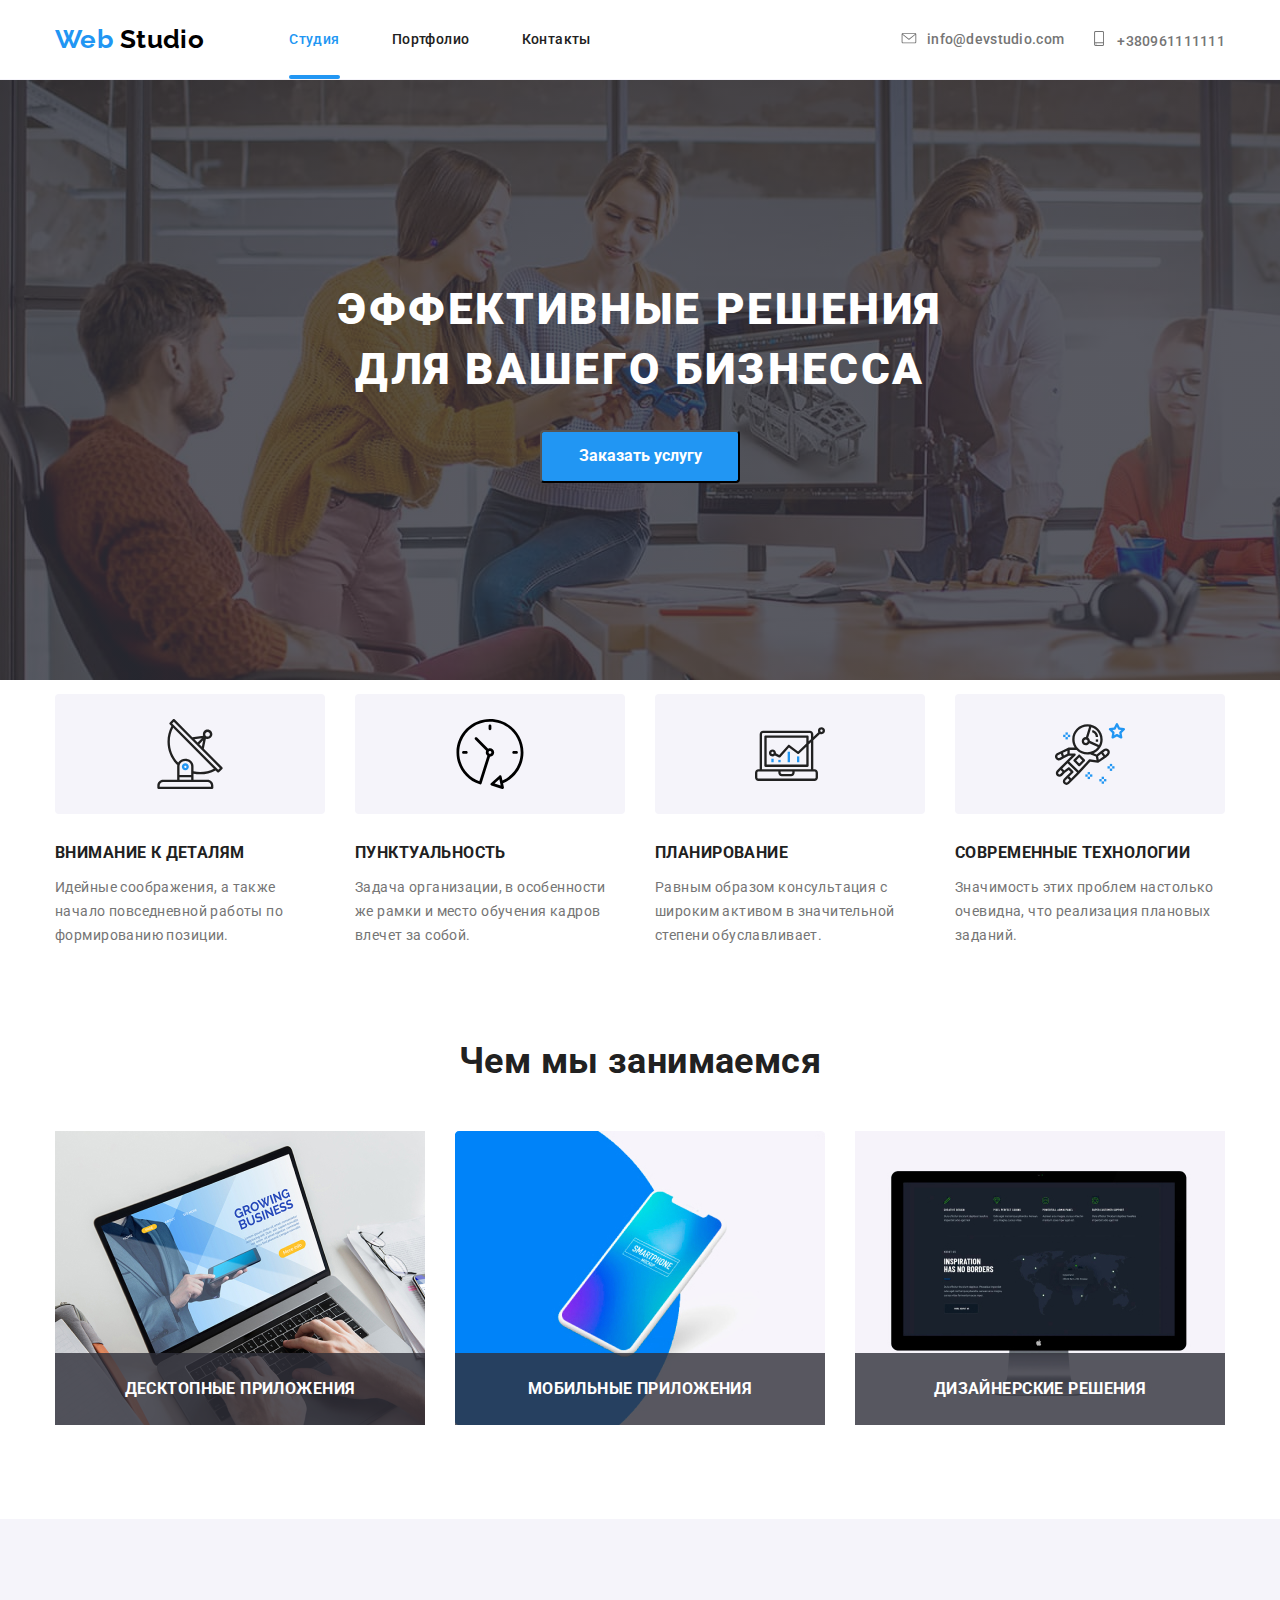
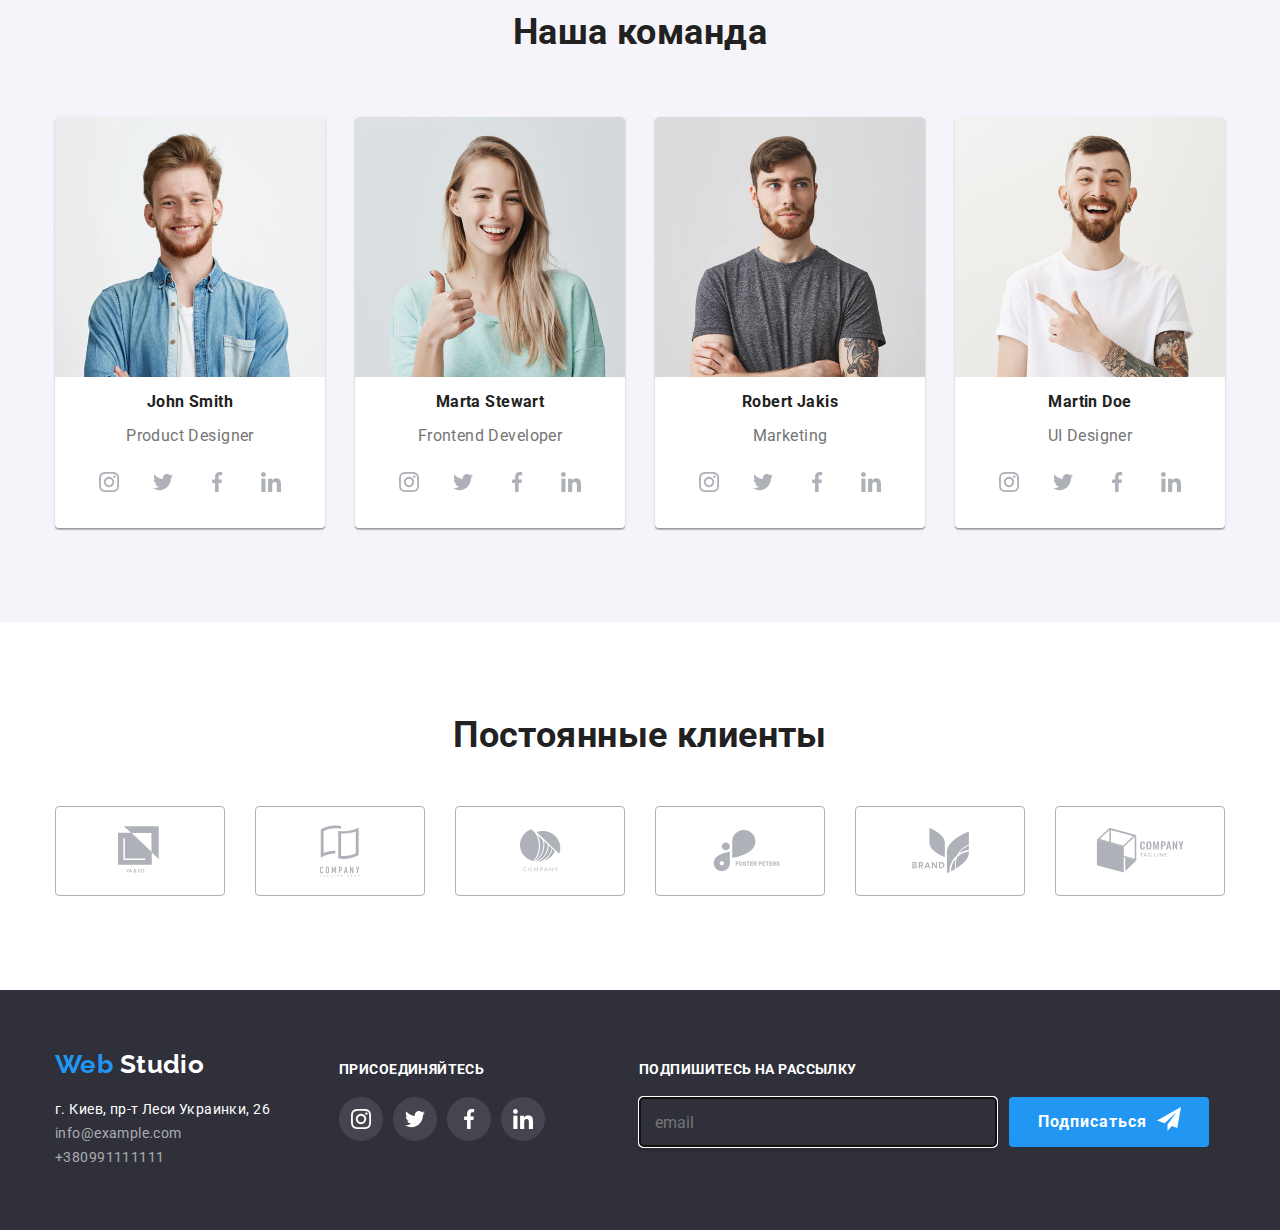
<file: index.html>
<!DOCTYPE html>
<html lang="ru">
<head>
  <meta charset="UTF-8">
  <meta name="viewport" content="width=device=width, initial-scale=1.0"/>
  <title>Web Studio</title>
  <link
  href="https://fonts.googleapis.com/css2?family=Raleway:wght@700&family=Roboto:wght@400;500;700;900&display=swap"
  rel="stylesheet"
/>
  <link
      rel="stylesheet"
      href="https://cdnjs.cloudflare.com/ajax/libs/modern-normalize/0.6.0/modern-normalize.min.css"
    /> 
    <link rel="stylesheet" href="./css/main.min.css">
</head>
<body>
  <!-- header -->


  <header class="page-header">
    <div class="container nav-address">
      <nav class="nav-address">
        <a href="./index.html" class="logo-header">
        <span class="logo-web">Web</span> Studio
       </a>
    
       <ul class="site-nav list">
         
        <li class="item"><a href="#" class="nav-link current">Студия</a></li>
        <li class="item"><a href="./portfolio.html" class="nav-link"  target="_blank"
          >Портфолио</a>
        </li>
        <li class="item"> <a href="#" class="nav-link"> Контакты</a></li>
      </ul>
    </nav>

      <!-- contacts -->
          
         <ul class="address list">
           <li class="item" >

             <a  href="mailto:info@devstudio.com" class="link">
              <svg class="icon-header" width="16px" height="11px">
                <use href="./images/sprite-new.svg#icon-icon-envelope"></use>
              </svg>info@devstudio.com</a>
          </li>
              
           <li class="item" >
             <a  href="tel:+380961111111" class="link">
              <svg class="icon-header" width="10px" height="15px">
                <use href="./images/sprite-new.svg#icon-icon-smartphone"></use>
              </svg>
              +380961111111</a>
           </li>
          </ul>
        </div>
    </header>
      
    <main>
      <!-- hero -->

      <section class="hero">
        <div class="container">
        <h1 class="hero-title">ЭФФЕКТИВНЫЕ РЕШЕНИЯ <br/>ДЛЯ ВАШЕГО БИЗНЕССА</h1>
        <div class="button-order-center">
        <button  class="button-order" data-modal-open>Заказать услугу</button>
      </div>
      </div>
      </section>

     <!-- features -->
    <!-- приимущества -->

    <section class="sections-without-padding-bottom">
      <div class="container">
        <h2 class="visually-hidden">Наши преимущества</h2>

      <ul class="feature-list">

        <li class="item">
         <div class="background-icon">
           <svg class="feature-icon">
             <use href="./images/sprite-new.svg#icon-antenna-1">

             </use>
           </svg>
          </div>
          <h3 class="title">Внимание к деталям</h3>
          <p>Идейные соображения, а также <br/>начало повседневной работы по<br/> формированию позиции.</p>
         
       </li>
      
       <li class="item" >
        <div class="background-icon">
          <svg class="feature-icon">
            <use href="./images/sprite-new.svg#icon-clock-1">

            </use>
          </svg>
         </div>
        <h3 class="title">Пунктуальность</h3>
        <p>Задача организации, в особенности же рамки и место обучения кадров влечет за собой.</p>
      </li>
      
     
     
      <li class="item">
        <div class="background-icon">
          <svg class="feature-icon">
            <use href="./images/sprite-new.svg#icon-diagram-1">

            </use>
          </svg>
         </div>
      <h3 class="title">Планирование</h3>
      <p>Равным образом консультация с <br/>широким активом в значительной<br/> степени обуславливает.</p>
     </li>
      
     
      
       <li class="item">
        <div class="background-icon">
          <svg class="feature-icon">
            <use href="./images/sprite-new.svg#icon-astronaut-1">

            </use>
          </svg>
         </div> 
        <h3 class="title">Современные технологии</h3>
        <p>Значимость этих проблем настолько очевидна, что реализация плановых заданий.</p>
      </li>
        
      </ul>
       </div>
       </section>

     <!--what-we-do -->
     

     <section class="section">
      <div class="container">
      <h2 class="section-title">Чем мы занимаемся</h2>
     
     <ul class="what-we-do list">
    <li class="item">
      <img src="./images/img-9.jpg" alt="#" width="370" />
      <h3 class="title">Десктопные приложения</h3>
    </li>
    <li class="item">
      <img src="./images/img-10.jpg" alt="#" width="370" />
      <h3 class="title">Мобильные приложения</h3>
    </li>  
    <li class="item">
      <img src="./images/img-6.jpg" alt="#" width="370" />
      <h3 class="title">Дизайнерские решения</h3>
    </li>
    </ul>
  </div>
    </section>
     <!-- our-team -->

     <section class="section team-background">
       
      <div class="container">

        <h2 class="section-title">Наша команда</h2>
     
        <ul class="team-list">

          <li class="item">

            <img src="./images/img-team1.jpg" alt="#" width="270"/>
             <h3 class="title">John Smith </h3>

            <p class="profession">Product Designer</p>
           
           <ul class="social-network-list">
            
            <li class="item">
              <a href="#" aria-label="ссылка на instagram" class="background-social-network">
                <svg width="20px" height="20px">
                  <use href="./images/sprite-new.svg#icon-icon-instagram"></use> 
                </svg>
              </a>
              </li>

            <li class="item">
              <a href="#" aria-label="ссылка на twitter" class="background-social-network">
                <svg width="20px" height="20px">
                  <use href="./images/sprite-new.svg#icon-icon-twitter"></use> 
                </svg>
              </a>
              </li>

            <li class="item">
              <a href="#" aria-label="ссылка на facebook" class="background-social-network">
                <svg width="20px" height="20px">
                  <use href="./images/sprite-new.svg#icon-icon-facebook"></use> 
                </svg>
              </a>
              </li>
            <li class="item">
              <a href="#" aria-label="ссылка на linkedin" class="background-social-network">
                <svg width="20px" height="20px">
                  <use href="./images/sprite-new.svg#icon-icon-linkedin"></use> 
                </svg>
              </a>
             </li>
          </ul>
           <li class="item">
                <img src="./images/img-team2.jpg" alt="#" width="270"/>
                
           
               <h3 class="title">Marta Stewart</h3>
               <p class="profession">Frontend Developer</p>
             
               <ul class="social-network-list">
            
                <li class="item">
                  <a href="#" aria-label="ссылка на instagram" class="background-social-network">
                    <svg width="20px" height="20px">
                      <use href="./images/sprite-new.svg#icon-icon-instagram"></use> 
                    </svg>
                  </a>
                  </li>
    
                <li class="item">
                  <a href="#" aria-label="ссылка на twitter" class="background-social-network">
                    <svg width="20px" height="20px">
                      <use href="./images/sprite-new.svg#icon-icon-twitter"></use> 
                    </svg>
                  </a>
                  </li>
    
                <li class="item">
                  <a href="#" aria-label="ссылка на facebook" class="background-social-network">
                    <svg width="20px" height="20px">
                      <use href="./images/sprite-new.svg#icon-icon-facebook"></use> 
                    </svg>
                  </a>
                  </li>
                <li class="item">
                  <a href="#" aria-label="ссылка на linkedin" class="background-social-network">
                     <svg width="20px" height="20px">
                      <use href="./images/sprite-new.svg#icon-icon-linkedin"></use> 
                     </svg>
                   </a>
                 </li>
               </ul>
             </li>
          
              <li class="item">
                <img src="./images/img-team3.jpg" alt="#" width="270"/>
              

                <h3 class="title">Robert Jakis</h3>
                <p class="profession">Marketing</p>
              
                <ul class="social-network-list">
            
                  <li class="item">
                    <a href="#" aria-label="ссылка на instagram" class="background-social-network">
                      <svg width="20px" height="20px">
                        <use href="./images/sprite-new.svg#icon-icon-instagram"></use> 
                      </svg>
                    </a>
                    </li>
      
                  <li class="item">
                    <a href="#" aria-label="ссылка на twitter" class="background-social-network">
                      <svg width="20px" height="20px">
                        <use href="./images/sprite-new.svg#icon-icon-twitter"></use> 
                      </svg>
                    </a>
                    </li>
      
                  <li class="item">
                    <a href="#" aria-label="ссылка на facebook" class="background-social-network">
                      <svg width="20px" height="20px">
                        <use href="./images/sprite-new.svg#icon-icon-facebook"></use> 
                      </svg>
                    </a>
                    </li>
                  <li class="item">
                    <a href="#" aria-label="ссылка на linkedin" class="background-social-network">
                       <svg width="20px" height="20px">
                        <use href="./images/sprite-new.svg#icon-icon-linkedin"></use> 
                       </svg>
                     </a>
                   </li>
                 </ul>
               </li>

               <li class="item">
               <img src="./images/img-team4.jpg" alt="#" width="270"/>
              

                <h3 class="title">Martin Doe</h3>
                <p class="profession">UI Designer</p>
                
                
                <ul class="social-network-list">
            
                  <li class="item">
                    <a href="#" aria-label="ссылка на instagram" class="background-social-network">
                      <svg width="20px" height="20px">
                        <use href="./images/sprite-new.svg#icon-icon-instagram"></use> 
                      </svg>
                    </a>
                    </li>
      
                  <li class="item">
                    <a href="#" aria-label="ссылка на twitter" class="background-social-network">
                      <svg width="20px" height="20px">
                        <use href="./images/sprite-new.svg#icon-icon-twitter"></use> 
                      </svg>
                    </a>
                    </li>
      
                  <li class="item">
                    <a href="#" aria-label="ссылка на facebook" class="background-social-network">
                      <svg width="20px" height="20px">
                        <use href="./images/sprite-new.svg#icon-icon-facebook"></use> 
                      </svg>
                    </a>
                    </li>
                  <li class="item">
                    <a href="#" aria-label="ссылка на linkedin" class="background-social-network">
                       <svg width="20px" height="20px">
                        <use href="./images/sprite-new.svg#icon-icon-linkedin"></use> 
                       </svg>
                     </a>
                   </li>
                 </ul>
               </li>
            </ul>
            
            </div>
            </section>
            <!-- clients-section -->
 <section class="section"> 
   <div class="container">   
<h2 class="section-title">Постоянные клиенты</h2>
<ul class="clients-list">
  <li class="item">
    <a href="#" class="clients-logos">
      <svg width="45px" height="50px">
        <use href="./images/sprite-new.svg#icon-cl-1">
         </use> 
      </svg>
    </a>
  </li>
  <li class="item">
    <a href="#" class="clients-logos">
      <svg width="40px" height="52px">
        <use href="./images/sprite-new.svg#icon-cl-2">
         </use> 
      </svg>
   </a>
  </li>
  <li class="item">
    <a href="#" class="clients-logos">
      <svg width="41px" height="53px">
        <use href="./images/sprite-new.svg#icon-cl-3">
         </use> 
      </svg>
   </a>
  </li>
  <li class="item">
    <a href="#" class="clients-logos">
      <svg width="80px" height="42px">
        <use href="./images/sprite-new.svg#icon-cl-4">
         </use> 
      </svg>
   </a>
  </li>
  <li class="item">
    <a href="#" class="clients-logos">
      <svg width="89px" height="45px">
        <use href="./images/sprite-new.svg#icon-cl-5">
         </use> 
      </svg>
  </a>
  </li>
  <li class="item">
    <a href="#" class="clients-logos">
      <svg width="89px" height="45px">
        <use href="./images/sprite-new.svg#icon-cl-6">
         </use> 
      </svg>
     </a>
    </li>
   </ul>
  </div>  
 </section> 
</main>
 <!-- footer -->

 <footer class="footer">
  <div class="container address-phone-join">
    <div class="logo-address">
      <a href="./index.html" class="logo-footer">
        <span class="logo-web">Web</span> Studio</a>
      <address class="address-footer">
        <span class="physical-address">г. Киев, пр-т Леси Украинки, 26</span
        ><br />
        <a href="mailto:info@example.com">info@example.com</a><br />
        <a href="tel:+380991111111">+380991111111</a>
      </address>
    </div>
 
   <div class="join-container">
    <b class="join">Присоединяйтесь</b>
    <ul class="social-network-list-footer">

     <li class="item">
      <a href="#" aria-label="ссылка на instagram" class="background-social-network-footer">
        <svg width="20px" height="20px">
          <use href="./images/sprite-new.svg#icon-icon-instagram"></use>
        </svg>
      </a>
      </li>
     <li class="item">
      <a href="#" aria-label="ссылка на twitter" class="background-social-network-footer">
        <svg width="20px" height="20px">
          <use href="./images/sprite-new.svg#icon-icon-twitter"></use>
        </svg>
      </a>
      </li>
      <li class="item">
        <a href="#" aria-label="ссылка на instagram" class="background-social-network-footer">
          <svg width="20px" height="20px">
            <use href="./images/sprite-new.svg#icon-icon-facebook"></use>
          </svg>
        </a>
      </li>
        <li class="item">
          <a href="#" aria-label="ссылка на instagram" class="background-social-network-footer">
            <svg width="20px" height="20px">
              <use href="./images/sprite-new.svg#icon-icon-linkedin"></use>
            </svg>
          </a>
        </li>
    </ul>
  </div>  

  <div class="subscribe-container">
    <b class="subscribe">Подпишитесь на рассылку</b>
  
      <form>
      <div class="form-subscribe">
        <label for="user-mails"></label>
        <input type="mails" name="user-mails" id="user-mails" placeholder="email" autofocus/>

      <button type="submit" class="button-subscribe">Подписаться
        <span><svg class="icon-send" width="24px" height="24px">
          <use href="./images/symbol-defs.svg#icon-send-icon"></use>
        </svg>
           </span>
      </button>
      </form>
    </div>
  </div>
</div>
</footer>


<div class="backdrop is-hidden" data-modal>
  <div class="modal">
    <div>
      <button data-modal-close class="button-close">
      <svg class="icon-close" width="11px" height="11px">
        <use href="./images/symbol-defs.svg#icon-close-1"></use>
      </svg></button>
    </div>
    <p class="left-data">Оставьте свои данные, мы вам перезвоним</p>
  
      <form class="form" autocomplete="off">
        <div class="form-field">
          <input type="text" class="form-input" name="name" id="name" placeholder=" " />
          <label for="name" class="form-label">Имя</label>
            <svg class="icon-form" width="12px" height="12px">
              <use href="./images/symbol-defs.svg#icon-person-1"></use> 
            </svg>
        </div>
      
        <div class="form-field">
          <input type="tel" class="form-input" name="telephone" id="telephone" placeholder=" " />
          <label for="telephone" class="form-label">Телефон</label>
            <svg class="icon-form" width="13px" height="13px">
              <use href="./images/symbol-defs.svg#icon-phone-1"></use> 
            </svg>
        </div>
  
        <div class="form-field">
          <input type="email" class="form-input" name="mail" id="mail" placeholder=" " />
          <label for="mail" class="form-label">Почта</label>
            <svg class="icon-form" width="15px" height="12px">
              <use href="./images/symbol-defs.svg#icon-email-1"></use> 
            </svg>
        </div>
  
        <div>
        <textarea name="comment" id="comment" placeholder=" "></textarea>
          <label for="comment" class="form-label-comment">Комментарий</label>
        </div>
  
        <div class="agree">
          <label class="agree-label">
  <input class="checkbox" type="checkbox">
  <span class="icon-checkbox"></span>
         Соглашаюсь с рассылкой и принимаю <a href=""><span class="conditions">Условия договора</span></a>
  </label>
  </div>
  
        <div class="button-centered">
    <button type="submit" class="button-sent">Отправить</button>
  </div>
  
    </form>
  </div>
  </div>
  
  <script src="./modal.js"></script>
    </body>
  </html>
</file>
<file: css/main.min.css>
.nav-address,.site-nav,.address,.feature-list,.what-we-do,.team-list,.social-network-list,.clients-list,.clients-list .item .clients-logos,.join-container .social-network-list-footer,.agree{display:-webkit-box;display:-ms-flexbox;display:flex;-webkit-box-align:center;-ms-flex-align:center;align-items:center}body{background-color:#fff;color:#757575;font-family:"Roboto","Verdana","Tahoma",sans-serif;letter-spacing:0.03em;font-size:14px;line-height:1.1}.list{padding:0;margin:0;list-style:none}ul{list-style:none}img{display:block;max-width:100%;height:auto}a{text-decoration:none;color:inherit}h1,h2{margin-bottom:0px;margin-top:0px}.visually-hidden{position:absolute;width:1px;height:1px;margin:-1px;border:0;padding:0;clip:rect(0 0 0 0);overflow:hidden}.container{width:1200px;margin-left:auto;margin-right:auto;padding-left:15px;padding-right:15px}.page-header{border-bottom:solid 1px #f5f4fa}.nav-address .logo-header{color:black;font-family:Raleway,sans-serif;font-size:26px;font-weight:bold}.nav-address .logo-header .logo-web{color:#2196f3}.site-nav{margin-left:85px}.site-nav .item .current::after{position:absolute;height:4px;width:100%;left:0;bottom:0;display:block;content:"";background-color:#2196f3;border-radius:2px;opacity:1}.site-nav .item .nav-link{position:relative;display:-webkit-inline-box;display:-ms-inline-flexbox;display:inline-flex;padding-top:32px;padding-bottom:32px;color:#212121;font-weight:500;-webkit-transition:color 250ms cubic-bezier(0.4, 0, 0.2, 1);transition:color 250ms cubic-bezier(0.4, 0, 0.2, 1)}.site-nav .item .nav-link:hover,.site-nav .item .nav-link:focus{color:#2196f3}.site-nav .item .current{color:#2196f3}.site-nav .item+.item{margin-left:52px}.address{margin-left:auto}.address .item .icon-header{fill:currentColor;margin-right:10px;-webkit-transition:fill 250ms cubic-bezier(0.4, 0, 0.2, 1);transition:fill 250ms cubic-bezier(0.4, 0, 0.2, 1)}.address .item .icon-header:hover{fill:#2196f3}.address .item+.item{margin-left:30px}.address .link{padding-top:32px;padding-bottom:32px;font-style:inherit;letter-spacing:0.02em;font-weight:500;-webkit-transition:color 250ms cubic-bezier(0.4, 0, 0.2, 1);transition:color 250ms cubic-bezier(0.4, 0, 0.2, 1)}.address .link:hover,.address .link:focus{color:#2196f3}.hero{max-width:1600px;height:600px;margin-left:auto;margin-right:auto;padding-top:200px;background-image:-webkit-gradient(linear, left top, right top, from(rgba(47,48,58,0.8)), to(rgba(47,48,58,0.8))),url("/images/Header-img-1.jpg");background-image:linear-gradient(to right, rgba(47,48,58,0.8), rgba(47,48,58,0.8)),url("/images/Header-img-1.jpg")}.hero-title{display:block;margin-bottom:30px;color:#fff;text-transform:uppercase;font-size:44px;letter-spacing:0.06em;line-height:1.36;text-align:center;font-weight:900}.hero .button-order-center{text-align:center}.hero .button-order{display:inline-block;min-width:200px;min-height:50px;border-radius:4px;padding:10px 32px;text-align:center;color:#fff;background:#2196f3;font-size:16px;line-height:1.8;font-weight:700;cursor:pointer}.section{padding-top:94px;padding-bottom:94px}.section-title{padding-bottom:50px;color:#212121;text-align:center;font-size:36px}.section-without-padding-bottom{padding-top:94px;padding-bottom:0px}.feature-list{margin-bottom:0px;padding-left:0px;list-style:none}.feature-list .item+.item{margin-left:30px}.feature-list .title{margin-top:30px;margin-bottom:10px;color:#212121;text-transform:uppercase}.feature-list p{margin-bottom:0px;line-height:1.7;width:270px}.feature-list .background-icon{display:-webkit-inline-box;display:-ms-inline-flexbox;display:inline-flex;-webkit-box-pack:center;-ms-flex-pack:center;justify-content:center;-webkit-box-align:center;-ms-flex-align:center;align-items:center;border-radius:4px;width:270px;height:120px;background-color:#f5f4fa}.feature-list .background-icon .feature-icon{width:70px;height:70px;background-color:#f5f4fa}.what-we-do{padding-left:0px}.what-we-do .item{position:relative}.what-we-do .item .title{position:absolute;width:370px;bottom:0;right:0;padding-top:27px;padding-bottom:27px;margin-top:0px;margin-bottom:0px;color:#fff;text-transform:uppercase;text-align:center;background-color:rgba(47,48,58,0.8)}.what-we-do .item+.item{margin-left:30px}.team-background{background-color:#f5f4fa}.team-list{padding-left:0px;margin-bottom:auto}.team-list .profession{text-align:center;font-size:16px}.team-list .title{color:#212121;text-align:center;font-size:16px}.team-list>.item{background-color:#fff;-webkit-box-shadow:0px 2px 1px rgba(0,0,0,0.2),0px 1px 1px rgba(0,0,0,0.14),0px 1px 3px rgba(0,0,0,0.12);box-shadow:0px 2px 1px rgba(0,0,0,0.2),0px 1px 1px rgba(0,0,0,0.14),0px 1px 3px rgba(0,0,0,0.12);border-radius:0px 0px 4px 4px}.team-list .item+.item{margin-left:30px}.social-network-list{-webkit-box-pack:center;-ms-flex-pack:center;justify-content:center;padding-left:0px;margin-top:16px;margin-bottom:24px}.social-network-list .item+.item{margin-left:10px}.social-network-list .background-social-network{fill:#afb1b8;width:44px;height:44px;display:-webkit-inline-box;display:-ms-inline-flexbox;display:inline-flex;-webkit-box-pack:center;-ms-flex-pack:center;justify-content:center;-webkit-box-align:center;-ms-flex-align:center;align-items:center;border-radius:50%;-webkit-transition:fill 250ms cubic-bezier(0.4, 0, 0.2, 1),background-color 250ms cubic-bezier(0.4, 0, 0.2, 1);transition:fill 250ms cubic-bezier(0.4, 0, 0.2, 1),background-color 250ms cubic-bezier(0.4, 0, 0.2, 1)}.social-network-list .background-social-network:hover,.social-network-list .background-social-network:focus{fill:#fff;background-color:#2196f3;outline:none}.clients-list{padding-left:0px;margin-top:auto;margin-bottom:auto}.clients-list .item .clients-logos{-webkit-box-pack:center;-ms-flex-pack:center;justify-content:center;border:solid 1px #afb1b8;border-radius:4px;width:170px;height:90px;fill:#afb1b8;-webkit-transition:fill 250ms cubic-bezier(0.4, 0, 0.2, 1),border 250ms cubic-bezier(0.4, 0, 0.2, 1);transition:fill 250ms cubic-bezier(0.4, 0, 0.2, 1),border 250ms cubic-bezier(0.4, 0, 0.2, 1)}.clients-list .item .clients-logos:hover,.clients-list .item .clients-logos:focus{fill:#2196f3;border:solid 1px #2196f3;outline:none}.clients-list .item+.item{margin-left:30px}.main-section{padding-top:93px}.works-list{padding-top:50px;padding-bottom:94px;margin-bottom:0px;margin-top:0px;display:-webkit-box;display:-ms-flexbox;display:flex;-ms-flex-wrap:wrap;flex-wrap:wrap;padding-left:0px}.works-list .title-product{border-left:1px solid #eeeeee;border-right:1px solid #eeeeee;border-bottom:1px solid #eeeeee}.works-list .title{padding-left:24px;padding-right:24px;padding-top:20px;padding-bottom:4px;color:#212121;font-size:18px;letter-spacing:0.06em;line-height:2}.works-list .product{padding-left:24px;margin-right:24px;margin-top:0px;margin-bottom:0px;padding-bottom:20px;font-size:16px;line-height:1.8}.works-list .flex-element{width:370px;margin-right:30px;margin-bottom:30px}.works-list .flex-element .link{display:block}.works-list .flex-element:hover,.works-list .flex-element:focus{outline:none;-webkit-box-shadow:1px 4px 6px rgba(0,0,0,0.16),0px 4px 4px rgba(0,0,0,0.06),0px 1px 1px rgba(0,0,0,0.12);box-shadow:1px 4px 6px rgba(0,0,0,0.16),0px 4px 4px rgba(0,0,0,0.06),0px 1px 1px rgba(0,0,0,0.12);-webkit-transition:-webkit-box-shadow 250ms cubic-bezier(0.4, 0, 0.2, 1);transition:-webkit-box-shadow 250ms cubic-bezier(0.4, 0, 0.2, 1);transition:box-shadow 250ms cubic-bezier(0.4, 0, 0.2, 1);transition:box-shadow 250ms cubic-bezier(0.4, 0, 0.2, 1), -webkit-box-shadow 250ms cubic-bezier(0.4, 0, 0.2, 1)}.works-list .flex-element.flex-element:nth-child(3n){margin-right:0px}.overlay{position:relative;overflow:hidden}.overlay .works-description{position:absolute;top:0;right:0;margin-top:0px;margin-bottom:0px;padding-left:24px;padding-right:24px;padding-top:63px;padding-bottom:63px;height:294px;display:block;-webkit-transform:translateY(100%);transform:translateY(100%);-webkit-transition:-webkit-transform 250ms cubic-bezier(0.4, 0, 0.2, 1);transition:-webkit-transform 250ms cubic-bezier(0.4, 0, 0.2, 1);transition:transform 250ms cubic-bezier(0.4, 0, 0.2, 1);transition:transform 250ms cubic-bezier(0.4, 0, 0.2, 1), -webkit-transform 250ms cubic-bezier(0.4, 0, 0.2, 1);color:#fff;font-size:18px;line-height:1.5;background:rgba(33,150,243,0.9)}.flex-element .link:hover .overlay .works-description,.flex-element .link:focus .overlay .works-description{-webkit-transform:translateY(0);transform:translateY(0);outline:none}.filters{display:-webkit-box;display:-ms-flexbox;display:flex;-webkit-box-pack:center;-ms-flex-pack:center;justify-content:center;padding-left:0px;margin-top:0px;margin-bottom:0px}.filters .item+.item{margin-left:8px}.bfilters{border:none;padding:6px 23px;background-color:#f5f4fa;font-family:inherit;font-size:16px;line-height:1.6;font-weight:500;-webkit-transition:background-color 250ms cubic-bezier(0.4, 0, 0.2, 1),color 250ms cubic-bezier(0.4, 0, 0.2, 1),-webkit-box-shadow 250ms cubic-bezier(0.4, 0, 0.2, 1);transition:background-color 250ms cubic-bezier(0.4, 0, 0.2, 1),color 250ms cubic-bezier(0.4, 0, 0.2, 1),-webkit-box-shadow 250ms cubic-bezier(0.4, 0, 0.2, 1);transition:background-color 250ms cubic-bezier(0.4, 0, 0.2, 1),color 250ms cubic-bezier(0.4, 0, 0.2, 1),box-shadow 250ms cubic-bezier(0.4, 0, 0.2, 1);transition:background-color 250ms cubic-bezier(0.4, 0, 0.2, 1),color 250ms cubic-bezier(0.4, 0, 0.2, 1),box-shadow 250ms cubic-bezier(0.4, 0, 0.2, 1),-webkit-box-shadow 250ms cubic-bezier(0.4, 0, 0.2, 1);border-radius:4px}.bfilters:hover,.bfilters:focus{cursor:pointer;background-color:#2196f3;color:#fff;-webkit-box-shadow:0px 2px 2px rgba(0,0,0,0.12),0px 1px 2px rgba(0,0,0,0.08),0px 3px 1px rgba(0,0,0,0.1);box-shadow:0px 2px 2px rgba(0,0,0,0.12),0px 1px 2px rgba(0,0,0,0.08),0px 3px 1px rgba(0,0,0,0.1)}.footer{background-color:#2f303a}.address-phone-join{display:-webkit-box;display:-ms-flexbox;display:flex;padding-top:60px;padding-bottom:60px}.logo-address{margin-right:69px}.logo-address .logo-footer{color:#fff;font-family:Raleway,sans-serif;font-size:26px;font-weight:bold;line-height:1.1}.logo-address .logo-footer .logo-web{color:#2196f3}.logo-address .address-footer{padding-top:20px;color:rgba(255,255,255,0.6);font-style:inherit;line-height:1.71}.logo-address .address-footer .physical-address{color:#fff}.join-container{padding-top:12px;margin-right:94px}.join-container .join{color:#fff;text-transform:uppercase}.join-container .social-network-list-footer{-webkit-box-pack:center;-ms-flex-pack:center;justify-content:center;padding-left:0px;margin-top:20px}.social-network-list-footer .item+.item{margin-left:10px}.social-network-list-footer .background-social-network-footer{width:44px;height:44px;display:-webkit-inline-box;display:-ms-inline-flexbox;display:inline-flex;-webkit-box-pack:center;-ms-flex-pack:center;justify-content:center;-webkit-box-align:center;-ms-flex-align:center;align-items:center;fill:#fff;background-color:#44454e;border-radius:50%;-webkit-transition:background-color 250ms cubic-bezier(0.4, 0, 0.2, 1);transition:background-color 250ms cubic-bezier(0.4, 0, 0.2, 1)}.social-network-list-footer .background-social-network-footer:hover,.social-network-list-footer .background-social-network-footer:focus{background-color:#2196f3;outline:none}.subscribe-container{padding-top:12px}.subscribe-container .subscribe{padding-bottom:20px;color:#fff;text-transform:uppercase}.form-subscribe{display:-webkit-inline-box;display:-ms-inline-flexbox;display:inline-flex}.form-subscribe .button-subscribe{display:-webkit-inline-box;display:-ms-inline-flexbox;display:inline-flex;width:200px;height:50px;margin-top:20px;border-radius:4px;padding-top:10px;padding-bottom:10px;padding-left:29px;padding-right:28px;margin-left:auto;cursor:pointer;color:#fff;border:#2196f3;background:#2196f3;letter-spacing:0.06em;font-weight:bold;font-size:16px;line-height:1.87}.form-subscribe .button-subscribe .icon-send{margin-left:10px}.form-subscribe input{margin-top:20px;padding:16px 15px;width:358px;height:50px;color:#fff;font-size:16px;border:1px solid rgba(255,255,255,0.3);-webkit-box-shadow:0px 4px 4px rgba(0,0,0,0.15);box-shadow:0px 4px 4px rgba(0,0,0,0.15);border-radius:4px;background-color:#2f303a;margin-right:12px}.backdrop{position:fixed;-webkit-transform:scale(1);transform:scale(1);-webkit-transition:opacity 250ms cubic-bezier(0.4, 0, 0.2, 1);transition:opacity 250ms cubic-bezier(0.4, 0, 0.2, 1);opacity:1;top:0;left:0;width:100%;height:100%;background-color:rgba(116,113,109,0.801)}.backdrop.is-hidden{opacity:0;pointer-events:none;-webkit-transform:scale(0);transform:scale(0)}.backdrop.is-hidden .modal{-webkit-transform:translate(-50%, -50%) scale(0);transform:translate(-50%, -50%) scale(0)}.modal{position:absolute;top:50%;left:50%;min-height:581px;min-width:528px;-webkit-box-shadow:0px 2px 1px rgba(0,0,0,0.2),0px 1px 1px rgba(0,0,0,0.14),0px 1px 3px rgba(0,0,0,0.12);box-shadow:0px 2px 1px rgba(0,0,0,0.2),0px 1px 1px rgba(0,0,0,0.14),0px 1px 3px rgba(0,0,0,0.12);background-color:#fff;-webkit-transform:translate(-50%, -50%) scale(1);transform:translate(-50%, -50%) scale(1);-webkit-transition:-webkit-transform 250ms cubic-bezier(0.4, 0, 0.2, 1);transition:-webkit-transform 250ms cubic-bezier(0.4, 0, 0.2, 1);transition:transform 250ms cubic-bezier(0.4, 0, 0.2, 1);transition:transform 250ms cubic-bezier(0.4, 0, 0.2, 1), -webkit-transform 250ms cubic-bezier(0.4, 0, 0.2, 1)}.modal .button-close{position:absolute;width:30px;height:30px;background:#fff;border:1px solid rgba(0,0,0,0.1);top:8px;right:8px;border-radius:50px;fill:#000000}.modal .button-close:hover{fill:#2196f3;background:#fff}.modal .left-data{margin:40px 40px 30px;font-weight:bold;font-size:20px;color:#212121;line-height:1.15}.form{margin:0px 40px 40px;width:448px}.form-field{position:relative;margin-bottom:28px}.form-input{width:100%;margin:0;padding:12px 18px;padding-left:42px;font:inherit;border-radius:4px;border:1px solid rgba(33,33,33,0.2)}.form-input:focus{border:1px solid #2196f3;outline:none}.form-label{position:absolute;top:50%;left:40px;-webkit-transform:translate(0, -50%);transform:translate(0, -50%);-webkit-transition:-webkit-transform 250ms cubic-bezier(0.4, 0, 0.2, 1);transition:-webkit-transform 250ms cubic-bezier(0.4, 0, 0.2, 1);transition:transform 250ms cubic-bezier(0.4, 0, 0.2, 1);transition:transform 250ms cubic-bezier(0.4, 0, 0.2, 1), -webkit-transform 250ms cubic-bezier(0.4, 0, 0.2, 1)}.form-input:focus+.form-label,.form-input:not(:placeholder-shown)+.form-label{color:#2196f3;-webkit-transform:translate(-25px, -40px);transform:translate(-25px, -40px)}.form-label-comment{position:absolute;top:51%;left:60px;-webkit-transform:translate(0, -50%);transform:translate(0, -50%);-webkit-transition:-webkit-transform 250ms cubic-bezier(0.4, 0, 0.2, 1);transition:-webkit-transform 250ms cubic-bezier(0.4, 0, 0.2, 1);transition:transform 250ms cubic-bezier(0.4, 0, 0.2, 1);transition:transform 250ms cubic-bezier(0.4, 0, 0.2, 1), -webkit-transform 250ms cubic-bezier(0.4, 0, 0.2, 1)}.form .icon-form{position:absolute;top:50%;left:19px;-webkit-transform:translateY(-50%);transform:translateY(-50%);display:inline-block;fill:#212121}.form .form-input:focus ~ .icon-form{fill:#2196f3}.form textarea{position:relative;resize:none;padding:12px 16px;font:inherit;border-radius:4px;border:1px solid rgba(33,33,33,0.2);width:100%;height:120px;margin-bottom:20px}.form textarea:focus+.form-label-comment,.form textarea:not(:placeholder-shown)+.form-label-comment{color:#2196f3;-webkit-transform:translate(0px, -35px);transform:translate(0px, -35px)}.form textarea:focus{border:1px solid #2196f3;outline:none}.agree{-webkit-box-pack:center;-ms-flex-pack:center;justify-content:center;margin-bottom:30px}.agree-label{display:-webkit-box;display:-ms-flexbox;display:flex;-webkit-box-align:center;-ms-flex-align:center;align-items:center}.agree .checkbox{position:absolute;width:1px;height:1px;margin:-1px;border:0;padding:0;clip:rect(0 0 0 0);overflow:hidden}.agree .checkbox:checked+.icon-checkbox{background-color:#2196f3;border-color:#2196f3;background-image:url("/images/icon-check.svg");background-repeat:no-repeat;background-size:contain}.agree .icon-checkbox{display:inline-block;width:16px;height:16px;margin-right:8px;border:2px solid #212121;border-radius:4px;background-color:#fff}.checkbox:focus+.agree .icon-checkbox{border:2px solid #2196f3}.agree .conditions{margin-left:4px;color:#2196f3;text-decoration:underline}.button-centered{display:-webkit-box;display:-ms-flexbox;display:flex;-webkit-box-pack:center;-ms-flex-pack:center;justify-content:center}.button-centered .button-sent{margin-left:164px;margin-right:164px;margin-bottom:40px;min-width:200px;min-height:50px;border-radius:4px;color:#fff;background:#2196f3;font-size:16px;line-height:1.8;font-weight:bold;letter-spacing:0.06em;cursor:pointer}
/*# sourceMappingURL=main.min.css.map */
</file>
